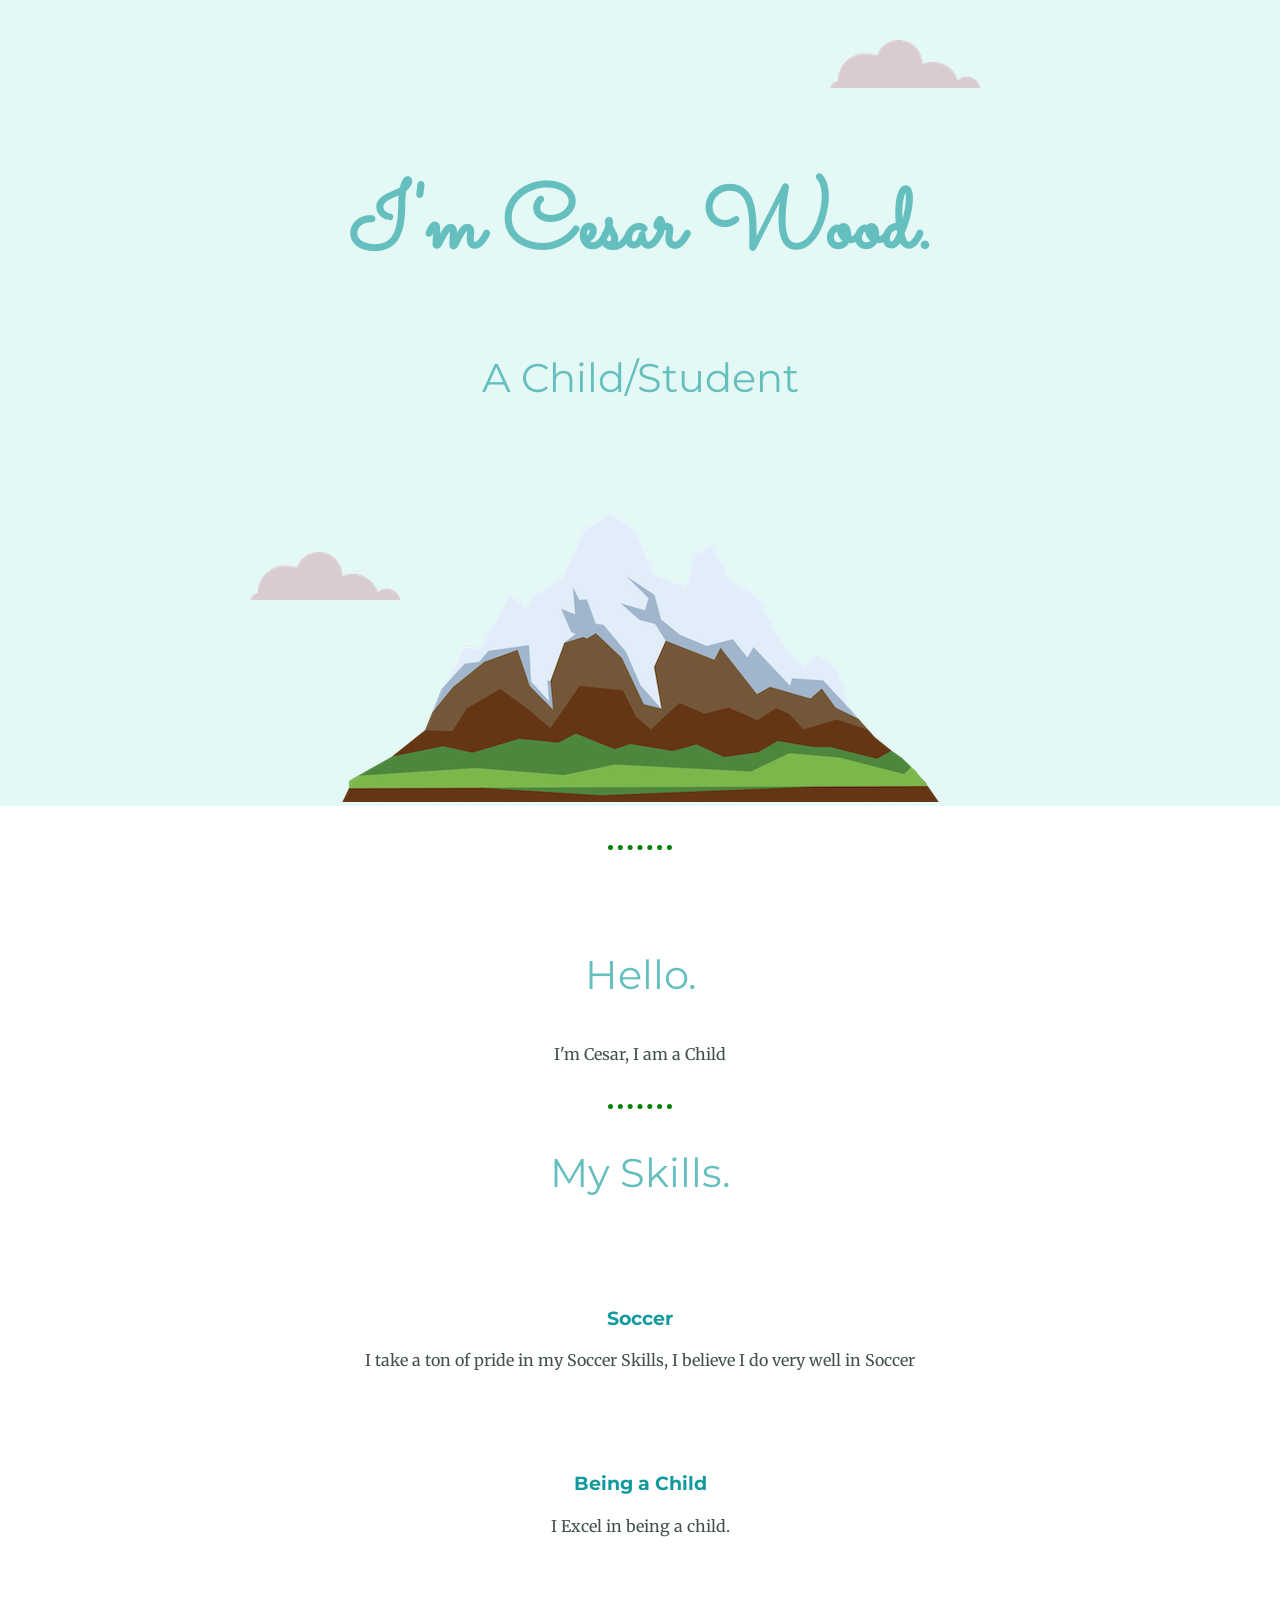
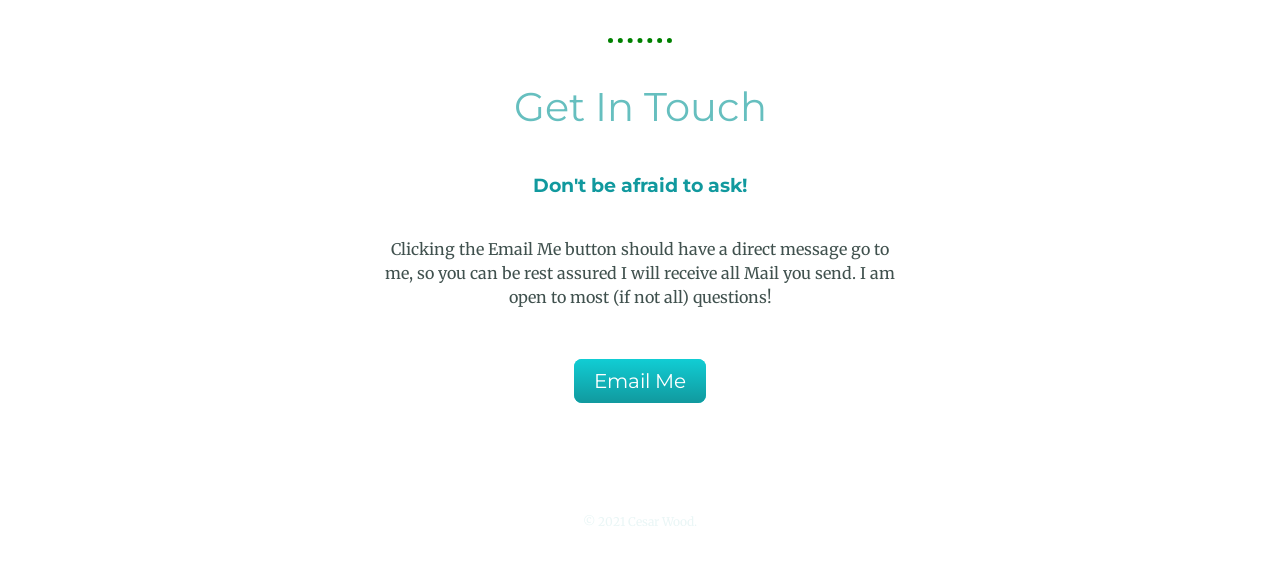
<file: index.html>
<!DOCTYPE html>
<html lang="en" dir="ltr">

<head>
  <meta charset="utf-8">
  <title>Cesar Wood</title>
  <link rel="stylesheet" href="css/styles.css">
  <link rel="icon" href="400.png">
  <link href="https://fonts.googleapis.com/css2?family=Merriweather:wght@300&family=Montserrat:wght@100&family=Sacramento&display=swap" rel="stylesheet">
</head>

<body>
  <div class="top-container">
    <img class="top-cloud" src="images/cloud.png" alt="cloud-img">
    <h1>I'm Cesar Wood.</h1>
    <h2>A Child/Student</h2>
    <img class="bottom-cloud" src="images/cloud.png" alt="cloud-img">
    <img src="images/mountain.png" alt="mountain-img">
  </div>
    <hr>
  <div class="middle-container">
    <div class="profile">
      <h2>Hello.</h2>
      <p class="intro">I'm Cesar, I am a Child</p>
    </div>
    <hr>
    <div class="skills">
      <h2>My Skills.</h2>
      <div class="skill-row">
        <h3>Soccer</h3>
        <p>I take a ton of pride in my Soccer Skills, I believe I do very well in Soccer</p>
      </div>
      <div class="skill-row">
        <h3>Being a Child</h3>
        <p>I Excel in being a child.</p>
      </div>
    </div>
    <hr>
    <div class="contact-me">
      <h2>Get In Touch</h2>
      <h3>Don't be afraid to ask!</h3>
      <p class="contact-message">Clicking the Email Me button should have a direct message go to me, so you can be rest assured I will receive all Mail you send. I am open to most (if not all) questions!</p>
      <a class="btn" href="mailto:woodnnnnnnjmwood@gmail.com">Email Me</a>
    </div>
  </div>


  <div>
    <p class="copyright">© 2021 Cesar Wood.</p>
  </div>

</body>

</html>
</file>
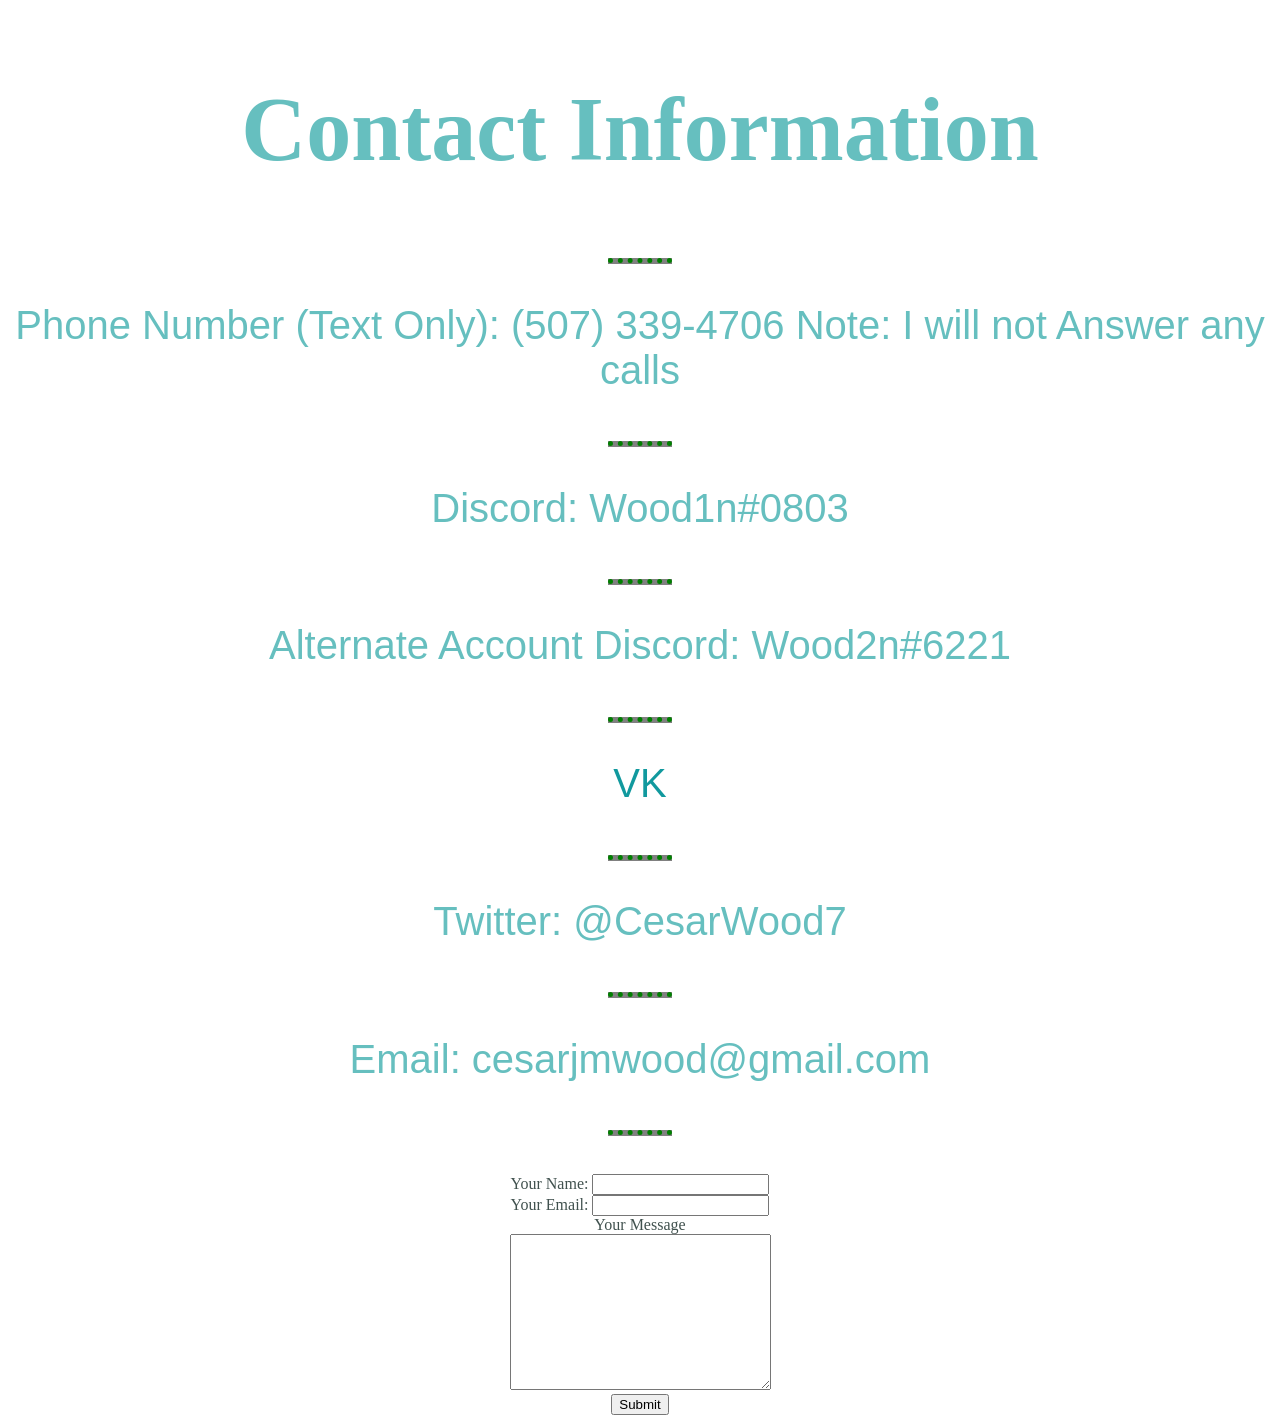
<file: contact-information.html>
<!DOCTYPE html>
<html lang="en" dir="ltr">
  <head>
    <meta charset="utf-8">
    <title>Contact Information</title>

      <link rel="stylesheet" href="css/styles.css">

  </head>
  <body>
    <h1>Contact Information</h1>
    <hr size=3 noshade>
    <h2>Phone Number (Text Only): ‪(507) 339-4706‬ Note: I will not Answer any calls</h2>
    <hr size=3 noshade>
    <h2>Discord: Wood1n#0803</h2>
    <hr size=3 noshade>
    <h2>Alternate Account Discord: Wood2n#6221</h2>
    <hr size=3 noshade />
    <h2><a href="https://m.vk.com/wood1n">VK</a></h2>
    <hr size=3 noshade />
    <h2>Twitter: @CesarWood7</h2>
    <hr size=3 noshade>
    <h2>Email: cesarjmwood@gmail.com</h2>
    <hr size=3 noshade>

    <form action="mailto:cesarjmwood@gmail.com" method="post" enctype="text/plain">
      <label>Your Name:</label>
      <input type="text" name="yourName" value="">
      <br>
      <label>Your Email:</label>
      <input type="email" name="yourEmail" value=""><br>
      <label>Your Message</label><br>
      <textarea name="yourMessage" rows="10" cols="30"></textarea><br>
      <input type="submit" name="">

    </form>
  </body>
</html>
</file>
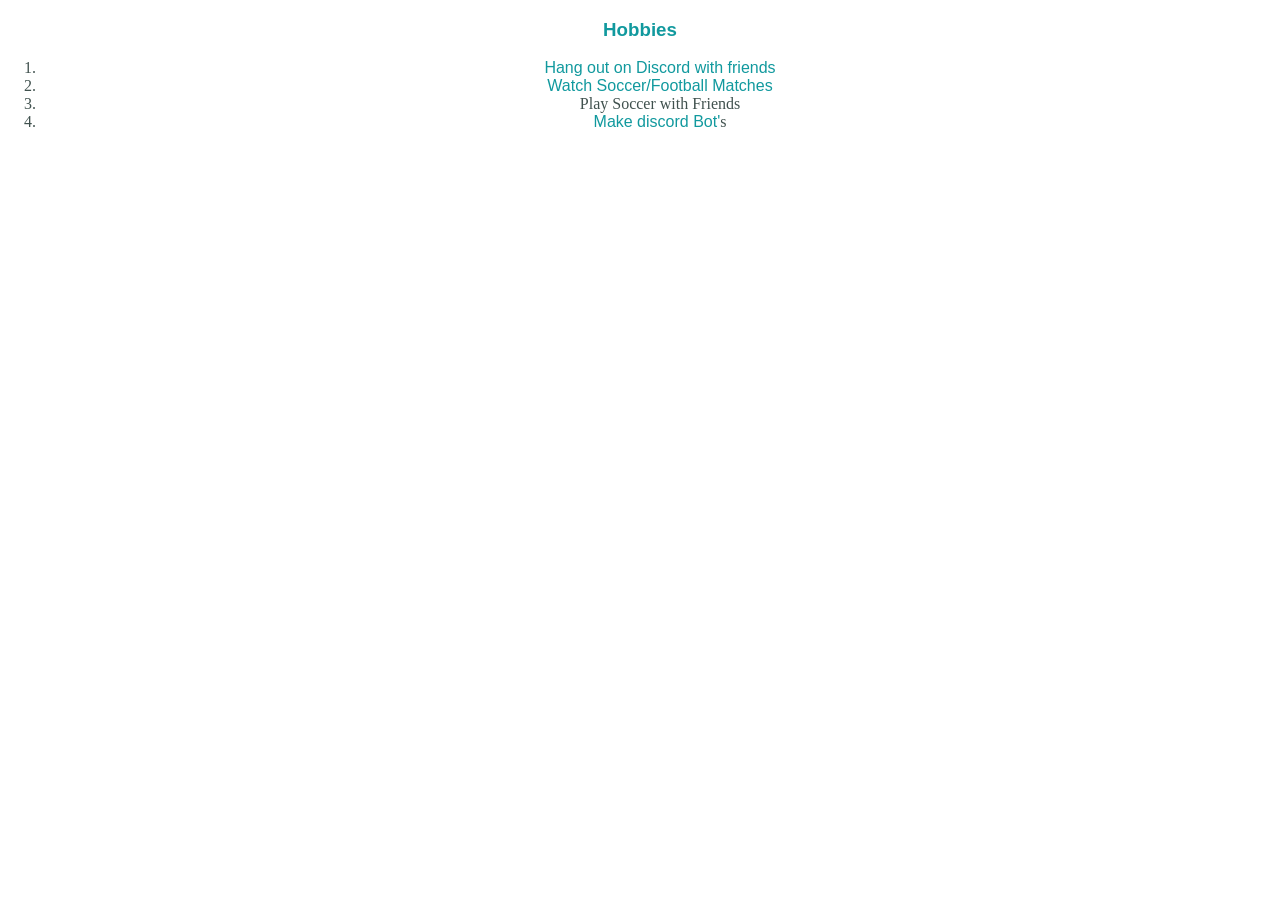
<file: hobbies.html>
<!DOCTYPE html>
<html lang="en" dir="ltr">
  <head>
    <meta charset="utf-8">
    <title>My Hobbies</title>

    <link rel="stylesheet" href="css/styles.css">

  </head>
  <body>
    <h3>Hobbies</h3>
  <ol>
    <li><a href="file:///C:/Users/cesar/OneDrive/Pictures/Saved%20Pictures/Screenshot_375.png">Hang out on Discord with friends</a></li>
    <li><a href="https://www.youtube.com/watch?v=Qb6xMp1fJ1Y">Watch Soccer/Football Matches</a></li>
    <li>Play Soccer with Friends</li>
    <li><a href="file:///C:/Users/cesar/OneDrive/Pictures/Saved%20Pictures/Screenshot_374.png">Make discord Bot'</a>s</li>
  </ol>
  </body>
</html>
</file>
<file: css/styles.css>
body {
  margin: 0;
  text-align: center;
  font-family: 'Merriweather', serif;
  color: #40514E;
}

h1 {
  margin: 3.125% auto 0 auto;
  font-family: 'Sacramento', cursive;
  font-size: 562.5%;
  color: #66BFBF;
  line-height: 2;
}

h2 {
  font-family: 'Montserrat', sans-serif;
  font-size: 250%;
  color: #66BFBF;
  font-weight: normal;
  padding-bottom: 10px
}

h3 {
  font-family: 'Montserrat', sans-serif;
  color: #11999E;
}

.top-container {
  background-color: #E4F9F5;
  padding-top: 100px;
}


.middle-container {
  margin: 100px 0;
}


.bottom-container {
  background-color: #66BFBF;
  padding: 50px 0 20px
}

.top-cloud {
  position: absolute;
  right: 300px;
  top: 40px;
}

.bottom-cloud {
  position: absolute;
  left: 250px;
  bottom: 300px
}

.skill {
  width: 25%;
  float: left;
  margin-right: 30px;
}

.wood1n {
  width: 300px;
  height: 300px;
}

.skill-row {
  width: 50%;
  margin: 100px auto 100px auto;
  text-align: center;
}

.moderator {
  width: 25%;
  float: right;
  margin-right: 30px;
}


.intro {
  width: 30%;
  margin: auto;
}


p {
  line-height: 1.5;
}


hr {
  border-style: none;
  border-top-style: dotted;
  width: 5%;
  border-color: green;
  border-width: 5px;
  margin: 3% auto 3% auto;
}


.contact-message {
  width: 40%;
  margin: 40px auto 60px auto;
}


.btn {
  background: #11cdd4;
  background-image: -webkit-linear-gradient(top, #11cdd4, #11999e);
  background-image: -moz-linear-gradient(top, #11cdd4, #11999e);
  background-image: -ms-linear-gradient(top, #11cdd4, #11999e);
  background-image: -o-linear-gradient(top, #11cdd4, #11999e);
  background-image: linear-gradient(to bottom, #11cdd4, #11999e);
  -webkit-border-radius: 8;
  -moz-border-radius: 8;
  border-radius: 8px;
  font-family: 'Montserrat', sans-serif;
  color: #ffffff;
  font-size: 20px;
  padding: 10px 20px 10px 20px;
  text-decoration: none;
}

.btn:hover {
  background: #30e3cb;
  background-image: -webkit-linear-gradient(top, #30e3cb, #2bc4ad);
  background-image: -moz-linear-gradient(top, #30e3cb, #2bc4ad);
  background-image: -ms-linear-gradient(top, #30e3cb, #2bc4ad);
  background-image: -o-linear-gradient(top, #30e3cb, #2bc4ad);
  background-image: linear-gradient(to bottom, #30e3cb, #2bc4ad);
  text-decoration: none;
}


a {
  color: #11999E;
  font-family: 'Montserrat', sans-serif;
  text-decoration: none;
}


a:hover {
  color: #EAF6F6;
}


.copyright {
  color: #EAF6F6;
  font-size: 0.75rem;
  padding: 20px 0;
}
</file>
